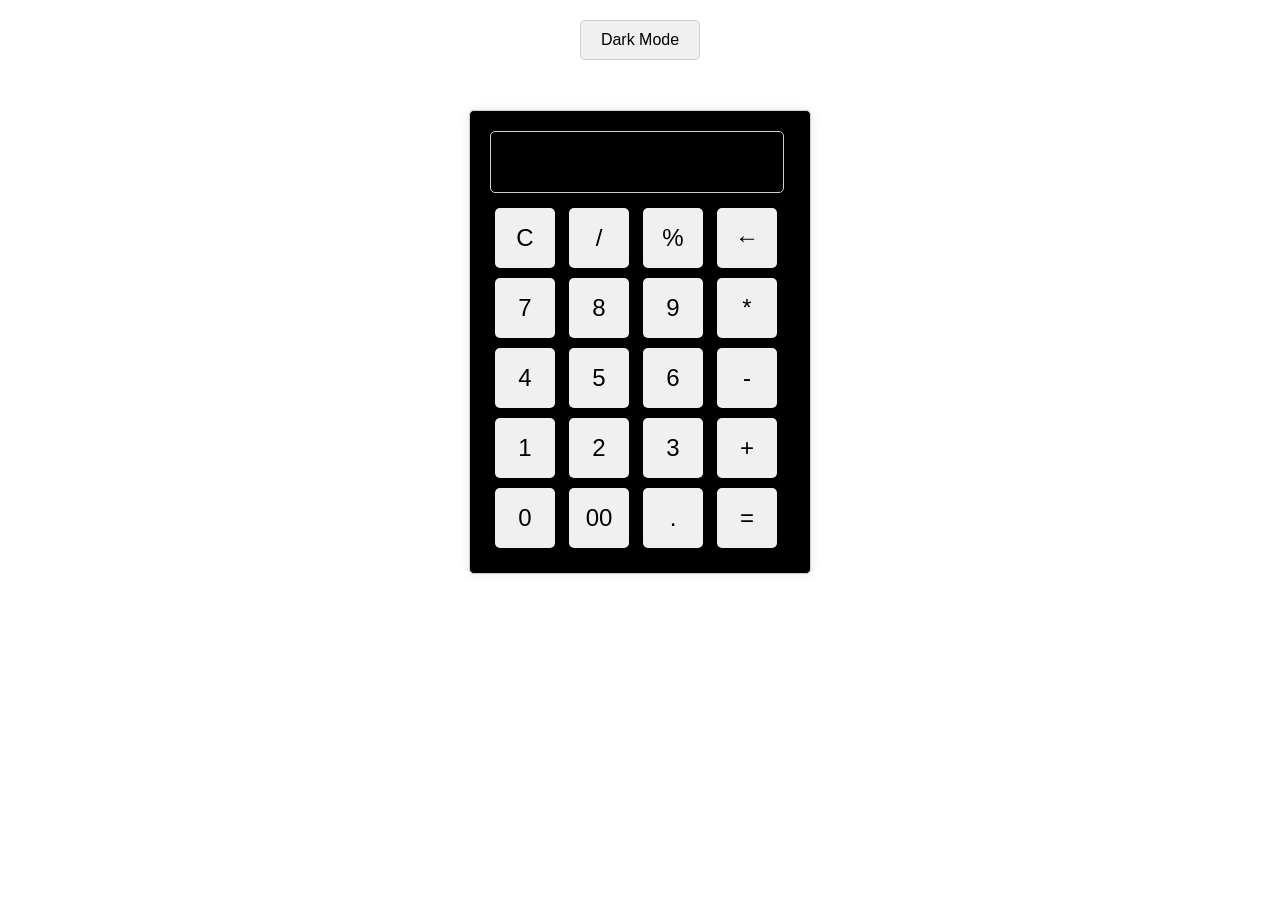
<file: JavaScript-mini-projects/Calculator/index.html>
<!DOCTYPE html>
<html lang="en">

<head>
    <meta charset="UTF-8">
    <meta name="viewport" content="width=device-width, initial-scale=1.0">
    <title>Document</title>
    <link rel="stylesheet" href="style.css">    
</head>

<body>
    <div class="dark-mode">
        <button id="dark-mode-toggle">Dark Mode</button>
    </div>

    <div class="calculator">
        <input type="text" class="display" value="" disabled />
        <div class="keys">
            <div class="general-keys">
                <button type="button" class="key-clear">C</button>
                <button type="button" class="key-divide">/</button>
                <button type="button" class="key-divide">%</button>
                <button type="button" class="key-backspace">←</button>
            </div>
            <div class="number-keys">
                <button type="button" class="key-7">7</button>
                <button type="button" class="key-8">8</button>
                <button type="button" class="key-9">9</button>
                <button type="button" class="key-multiply">*</button> </br>
                <button type="button" class="key-4">4</button>
                <button type="button" class="key-5">5</button>
                <button type="button" class="key-6">6</button>
                <button type="button" class="key-subtract">-</button> </br>
                <button type="button" class="key-1">1</button>
                <button type="button" class="key-2">2</button>
                <button type="button" class="key-3">3</button>
                <button type="button" class="key-add">+</button> </br>
                <button type="button" class="key-0">0</button>
                <button type="button" class="key-00">00</button>
                <button type="button" class="key-dot">.</button>
                <button type="button" class="key-equals">=</button>
            </div>
        </div>
    </div>
    <script src="app.js"></script>
</body>

</html>
</file>
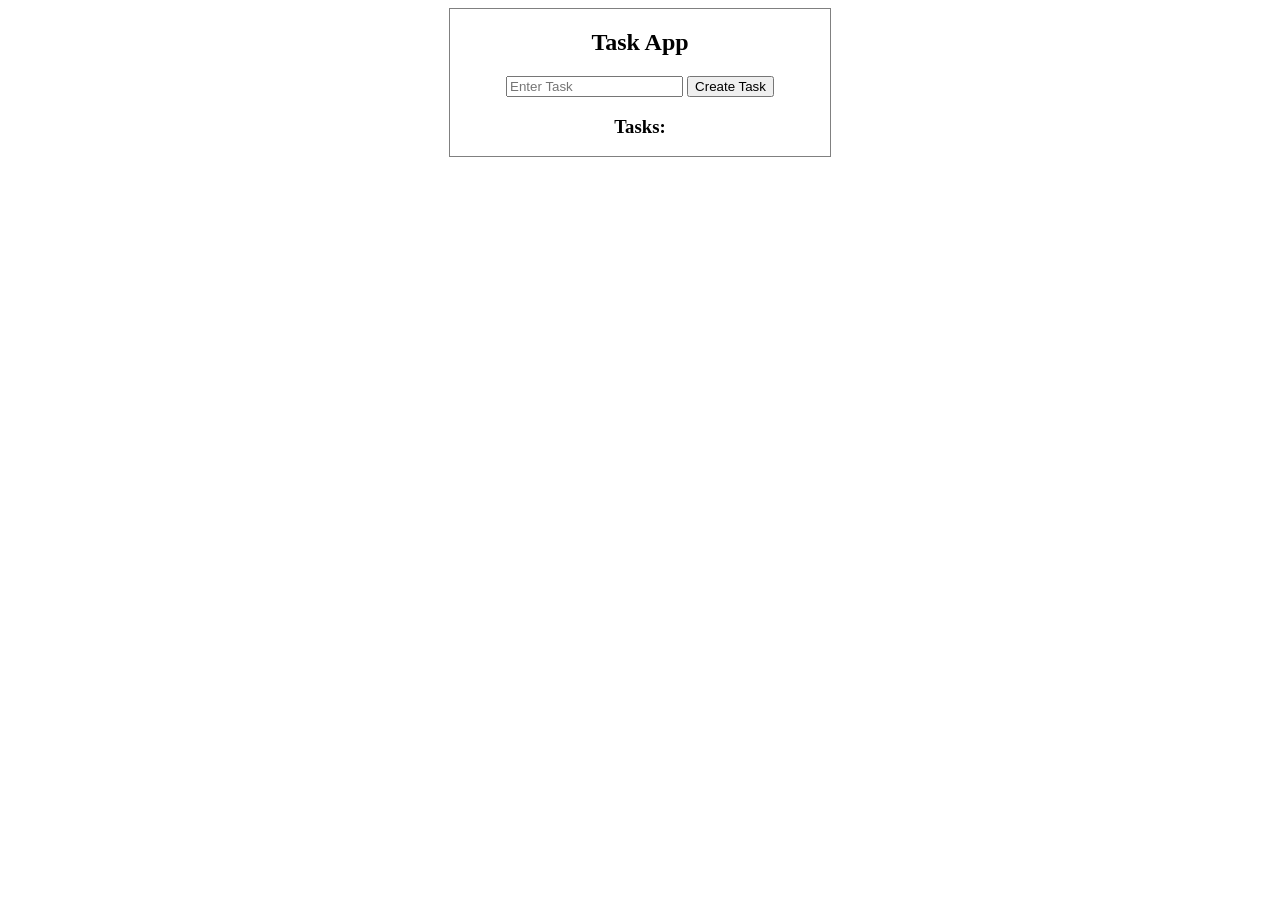
<file: JavaScript-mini-projects/TaskApp/index.html>
<!doctype html>
<html lang="en">
  <head>
    <meta charset="UTF-8" />
    <meta name="viewport" content="width=device-width, initial-scale=1.0" />
    <title>Document</title>
    <style>
      .container {
        margin: 0 auto;
        border: 1px solid gray;
        width: 30%;
        display: flex;
        flex-direction: column;
        align-items: center;
      }
    </style>
  </head>
  <body>
    <div class="container">
      <h2>Task App</h2>
      <div class="task-input">
        <input type="text" placeholder="Enter Task" id="task" />
        <button id="btn">Create Task</button>
      </div>

      <div>
        <h3>Tasks:</h3>
        <ul id="task-list"></ul>
      </div>
    </div>

    <script src="app.js"></script>
  </body>
</html>
</file>
<file: JavaScript-mini-projects/Calculator/style.css>
.calculator {
            width: 300px;
            margin: 50px auto;
            padding: 20px;
            border: 1px solid #ccc;
            border-radius: 5px;
            box-shadow: 0 0 10px rgba(0, 0, 0, 0.1);
            background-color: #000;
        }

        .display {
            width: 94%;
            height: 50px;
            margin-bottom: 10px;
            font-size: 24px;
            padding: 5px;
            border: 1px solid #ccc;
            border-radius: 5px;
            background-color: #000;
            color: #fff;
        }

        .calculator button {
            width: 60px;
            height: 60px;
            margin: 5px;
            font-size: 24px;
            border: none;
            border-radius: 5px;
            background-color: #f0f0f0;
            cursor: pointer;
        }

        .keys {
            display: flex;
            flex-wrap: wrap;

        }

        .dark-mode {
            text-align: center;
            margin: 20px 0 20px 0;
        }

        .dark-mode button {
            padding: 10px 20px;
            font-size: 16px;
            border: 1px solid #ccc;
            border-radius: 5px;
            background-color: #f0f0f0;
            cursor: pointer;
        }
</file>
